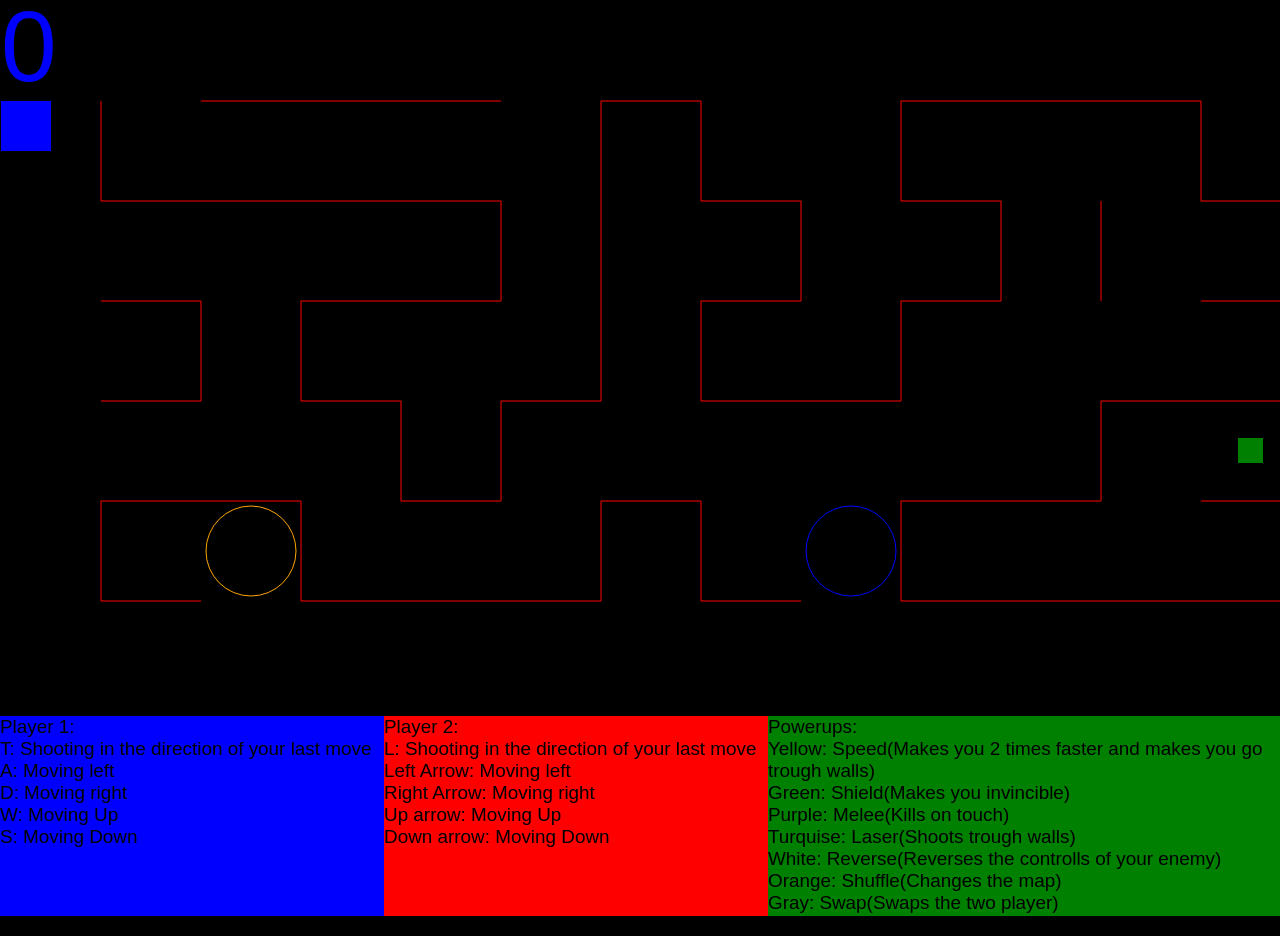
<file: Shooting Game/index.html>
<!DOCTYPE html>
<html lang="en">
<head>
    <meta charset="UTF-8">
    <meta name="viewport" content="width=device-width, initial-scale=1.0">
    <meta http-equiv="X-UA-Compatible" content="ie=edge">
    <title> 
        Simple Shooter Game
    </title>
    <link rel="stylesheet" href="style.css">
</head>
<div d = "div1">
    <div id = "div2">
        Player 1:
            <div>T: Shooting in the direction of your last move</div>
            <div>A: Moving left</div>
            <div>D: Moving right</div>
            <div>W: Moving Up</div>
            <div>S: Moving Down</div>
    </div>
    <div id = "div3">
    Player 2:
        <div>L: Shooting in the direction of your last move</div>
        <div>Left Arrow: Moving left</div>
        <div>Right Arrow: Moving right</div>
        <div>Up arrow: Moving Up</div>
        <div>Down arrow: Moving Down</div>
    </div>
    <div id = "div4">
        Powerups:
            <div>Yellow: Speed(Makes you 2 times faster and makes you go trough walls)</div>
            <div>Green: Shield(Makes you invincible)</div>
            <div>Purple: Melee(Kills on touch)</div>
            <div>Turquise: Laser(Shoots trough walls)</div>
            <div>White: Reverse(Reverses the controlls of your enemy)</div>
            <div>Orange: Shuffle(Changes the map)</div>
            <div>Gray: Swap(Swaps the two player)</div>
            <div>All effects last 5 seconds</div>
    </div>
</div>
<body onload="startGame()">
<script src="javascript.js"></script>
</body>
</html>
</file>
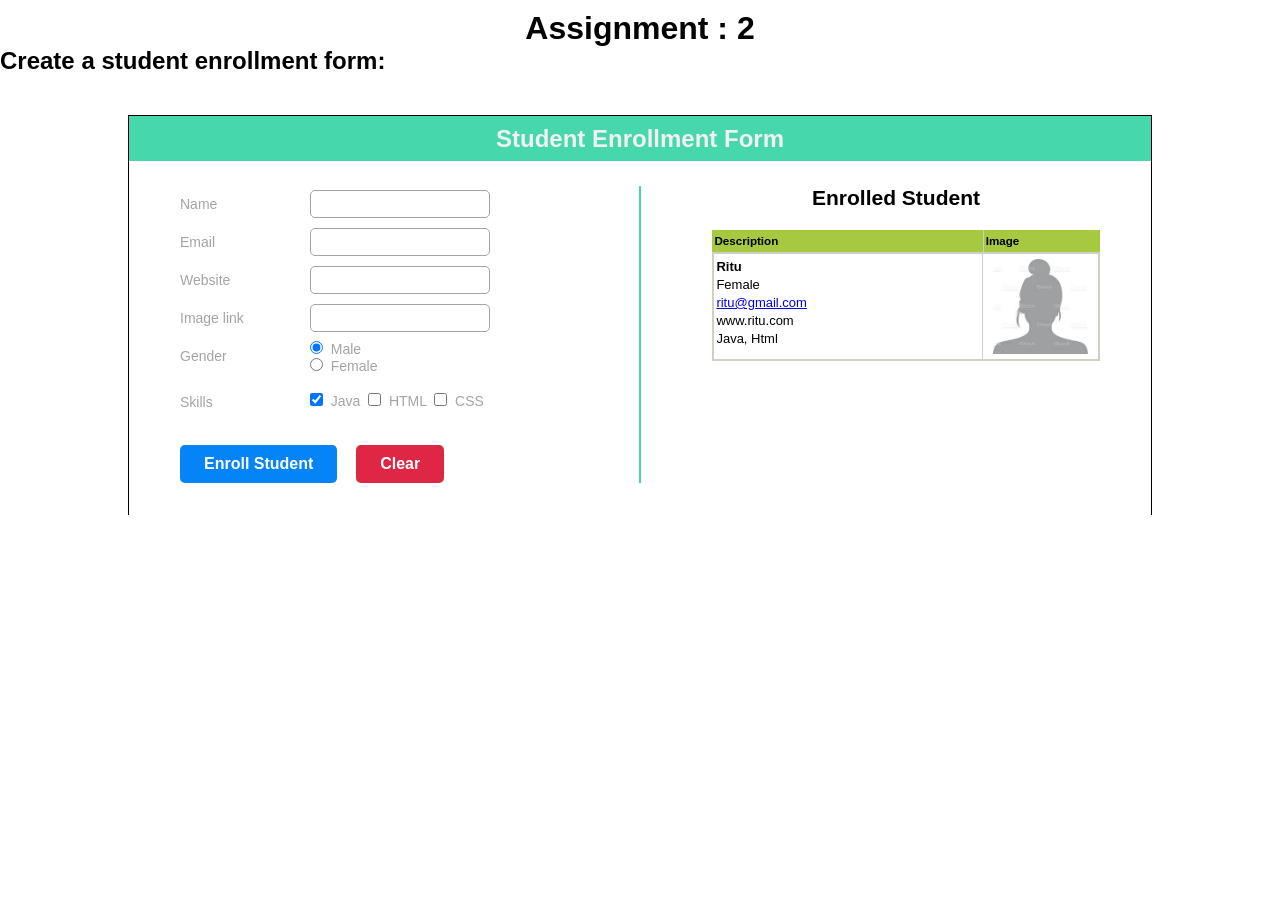
<file: Student Enrollment Form/index.html>
<!DOCTYPE html>
<html lang="en">
    <head>
        <title></title>
        <meta charset="UTF-8">
        <meta name="viewport" content="width=device-width, initial-scale=1">
        <link href="css/style.css" rel="stylesheet">
        <script src="scripts/form.js"></script>
    </head>
    <body>
        <div class="container">
            <h1 class="main-tittle">Assignment : 2</h1>
            <h2>Create a student enrollment form:</h2>

            <div class="row">
                <div class="form-box">
                    <div class="form-tittle"><h2>Student Enrollment Form</h2></div>
                    <div class="flex-row">
                        <div id="enroll-form" class=" flex-item enroll-form">
                            <form action="" method="post" id="enrollform">
                                <div class="form-field">
                                    <div class="field-flex">
                                        <div class="field-label">
                                            <label>Name</label>
                                        </div>
                                        <div class="field-input">
                                            <input type="text" class="validationerror" name="name" id="enrollname" required />
                                        </div>
                                    </div>
                                </div>

                                <div class="form-field">
                                    <div class="field-flex">
                                        <div class="field-label">
                                            <label>Email</label>
                                        </div>
                                        <div class="field-input">
                                            <input id="enrollemail" type="email" name="email" required />
                                        </div>
                                    </div>
                                </div>

                                <div class="form-field">
                                    <div class="field-flex">
                                        <div class="field-label">
                                            <label>Website</label>
                                        </div>
                                        <div class="field-input">
                                            <input id="enrollweblink" type="text" name="weblink" required />
                                        </div>
                                    </div>
                                </div>

                                <div class="form-field">
                                    <div class="field-flex">
                                        <div class="field-label">
                                            <label>Image link</label>
                                        </div>
                                        <div class="field-input">
                                            <input id="enrollimglink" type="text" name="image" required />
                                            <!-- <input id="fakeinput" type="text" /> -->
                                        </div>
                                    </div>
                                </div>

                                <div class="form-field">
                                    <div class="field-flex">
                                        <div class="field-label">
                                            <label>Gender</label>
                                        </div>
                                        <div class="field-input radio-field">
                                            <span id="radio-bread"><input id="malegender" type="radio" name="gender" value="Male" checked required />&nbsp; Male&nbsp;&nbsp;</span>
                                            <span><input id="femalegender" type="radio" name="gender" value="female" />&nbsp; Female</span>
                                        </div>
                                    </div>
                                </div>
                                
                                <div class="form-field checkbox-field">
                                    <div class="field-flex">
                                        <div class="field-label">
                                            <label>Skills</label>
                                        </div>
                                        <div class="field-input">
                                            <input type="checkbox" name="skills[]" id="enrollskilljava" value="java" checked/>&nbsp;&nbsp;Java&nbsp;
                                            <input type="checkbox" name="skills[]" value="html" />&nbsp;&nbsp;HTML&nbsp;
                                            <input type="checkbox" name="skills[]" value="CSS" />&nbsp;&nbsp;CSS&nbsp;
                                            <!--
                                                <span><input type="checkbox" name="skills[]" value="html"/>&nbsp;&nbsp;HTML&nbsp;</span>
                                                
                                                <br/> If  more then 4 field use br tag

                                                <span><input type="checkbox" name="skills[]" value="html"/>&nbsp;&nbsp;HTML&nbsp;</span>
                                            -->
                                        </div>
                                    </div>
                                </div>

                                <div class="form-field enroll-button-field">
                                    <div class="field-flex">
                                        <!-- <div class="field-label">
                                            
                                        </div> -->
                                        <div class="field-input">
                                            <input type="button" onclick="checkform()" class="enroll-submit" name="enroll-submit" value="Enroll Student" />
                                            <input type="button" name="clear" class="enroll-clear" onclick="clearvalue()" value="Clear" />    
                                        </div>
                                    </div>
                                </div>
     
                            </form>
                            
                           
                        </div>
                        <div id="enroll-list" class="flex-item enroll-list">
                            <div class="enroll-list-tittle"><h2>Enrolled Student</h2></div>

                            <div class="enroll-block-box" >
                                <div class="table-box" id="enroll-data">
                                    <div class="table-head">
                                        <div class="desp-tittle"><h5>Description</h5></div>
                                        <div class="img-tittle"><h5>Image</h5></div>
                                    </div>
                                    <div class="tabel-data">
                                        <div class="tabel-data-desc">
                                            <!-- Name -->       <span class="first-name">Ritu</span>
                                            <!-- Gender -->     <span>Female</span>
                                            <!-- Email -->      <span><a href="#">ritu@gmail.com</a></span>
                                            <!-- Website -->    <span>www.ritu.com</span>
                                            <!-- Skills -->     <span>Java, Html </span>
                                            
                                        </div>
                                        <div class="tabel-data-img">
                                            <img src="profile.jpeg.jpg">
                                        </div>
                                    </div>
                                    
                                </div>
                            </div>
                        </div>
                    </div>
                </div>
            </div>
        </div>
        
    </body>
</html>
</file>
<file: Shooting Game/style.css>
html, body {
  background-color: black;
  display: block;
  box-sizing: border-box;
  margin: 0px;
  padding: 0px;
  border: 0px;
  width: 100%;
}
canvas {
  border:1px solid #000000;
  background-color: #000000;
}
#div1 {
  display: block;
  text-align: center;
  width: 100%;
  font-size: 5mm;
}
#div2 {
  display: block;
  float: left;
  width: 30%;
  font-size: 5mm;
  height: 200px;
  background-color: blue;
  font-family: Arial, Helvetica, sans-serif;
}
#div3 {
  display: block;
  float: left;
  width: 30%;
  font-size: 5mm;
  height: 200px;
  background-color: red;
  font-family: Arial, Helvetica, sans-serif;
}
#div4 {
  display: block;
  float: left;
  width: 40%;
  font-size: 5mm;
  height: 200px;
  background-color: green;
  font-family: Arial, Helvetica, sans-serif;
}
</file>
<file: Student Enrollment Form/css/style.css>
* {
    box-sizing: border-box;
    font-family:Arial, Helvetica, sans-serif
}


h1,
h2,
h3,
h4,
h5,
h6,a {
    padding: 0px;
    margin: 0px;
}

body {
    margin: 0px;
    padding: 0px;
}

label{
    margin:0px;
    padding:0px;
}

.container {
  display: block;
  position: relative;
  width: 100%;
  height: auto;
}

.main-tittle{
  width: 100%;
  height: auto;
  margin-top: 10px;
  text-align: center;

}

.row{
  display:block;
  position:relative;
  margin-top: 40px;
}

.form-box{
  display: block;
  position: relative;
  width: 80%;
  height:auto;
  border: 1px solid #000000;
  margin: 0px auto;
  min-height: 400px;
  border-bottom: none;
}

.form-tittle{
  display: block;
  position: relative;
  background-color: #46D7AC;
  width: 100%;
  text-align: center;
  line-height: 45px;;
  color: #f1f1f1;
}

.flex-row{
  width: 100%;
  position: relative;
  display: flex;
  flex-wrap: wrap;
  margin-top:25px;
}

.flex-item{
  width:50%;
}

.enroll-form{
  border-right: 1px solid #46D7AC;
}
.enroll-list{
  border-left: 1px solid #46D7AC;
}

.form-field{
  display: block;
  position:relative;
  width: 80%;
  margin:0px auto;
  margin-bottom: 2px;
  
}

.field-flex{
  /* position: relative; */
  height:36px;
  display:flex;
  flex-wrap: wrap;
  align-items: center;
}

/* form name filed  */
.field-label{
  width:130px;
  height: auto; 
}

.field-label label{
  color:#A4A4A4;
  font-size: 14px;
}

/* form input field  */
.field-input{
  height: auto;
  font-size: 14px;
  color: #A4A4A4;
  
}

.field-input input[type="text"], input[type="email"]{
  width:180px;
  line-height: 24px;
  border:1px solid #A4A4A4;
  border-radius: 5px;
  background-color: none;
  font-size: 14px;
  padding-left: 10px;
  color: #A4A4A4;
}


/* For radio button */
.radio-field{
margin-top: 3px;

/* padding: 0px; */
}

.field-input input[type="radio"]{
width:13px;
margin: 0px;
}

#radio-bread{
display:block;
margin-bottom: 1px;
}

/* For checkbox filed   */
.checkbox-field {
margin-top: 10px;
}

/* .checkbox-field .field-input{
margin-top: 2px;
flex-grow: 1;
} */

.field-input input[type="checkbox"]{
width:13px;
margin:0px; 
margin-bottom: 5px;
}   

.enroll-button-field{
margin-top: 25px;
/* border: 1px solid greenyellow; */
/* height: 80px; */
}

.enroll-button-field input{
/* line-height: 40px; */
font-size: 16px;
font-weight: bold;
padding: 10px 24px;
border:none;
border-radius: 5px;
color: white;

}

.enroll-submit{
background-color: #0484F7;

}

.enroll-clear{
background-color: #DF2644;
margin-left: 15px;
}


@media only screen and (max-width: 982px) {
.flex-item{
  width:100%;
  /* min-height: 400px; */
}
.field-flex{
margin-bottom:20px;
}

.field-input{
width:100%;
margin-top: 3px;
}
.field-input input[type="text"], input[type="email"]{
width: 100%;
}
/* for radio button display : inline-block */
#radio-bread{
  display:inline-block;
  margin-bottom: 0px;
  }

  .enroll-form{
    margin-bottom: 90px;
  }

  .enroll-form{
    border-right: none;
  }
  .enroll-list{
    border-left: none;
  }

}

@media only screen and (max-width: 424px) {
  .enroll-submit{
    width: 100%;
    }
    
    .enroll-clear{
    margin-top: 15px;
    margin-left: 0px;
    width:100%
    }
    .enroll-form{
      margin-bottom: 90px;
    }
  
  }

/* ------------------ enroll list ------------------ */

    .enroll-list-tittle{
        width: 100%;
        height:auto;
        text-align: center;
        font-size: 14px;
        
        
    }
    .enroll-block-box{
        display: block;
        position: relative;
        width: 80%;
        margin: 0px auto;
        margin-top: 20px;
        
    }

    .table-box{
        display: block;
        position: relative;
        width: 95%;
        min-height: 80px;
        margin-left: auto;
        /* border: 2px solid #CED0C4; */
    }
    .table-head{
        width:100%;
        height:22px;
        line-height: 22px;
        display: flex;
        background-color:#A7C841;
    }

    .desp-tittle{
        width: 70%;
        border-right: 1px solid #CED0C4;
        font-size: 14px;
        padding-left: 2px;
    }
    .img-tittle{
        width: 29.6%;
        font-size: 14px;
        padding-left: 2px;
    }

    .tabel-data{
        width:100%;
        min-height:100px;
        display: flex;
        border: 2px solid #CED0C4;    
        animation-name: tabeldatashow;
        animation-duration: 3s

    }
    .tabel-data:nth-child(odd){
      background-color: #EBF1D5;  
    }

    .tabel-data-desc{
        width: 70%;
        border-right: 1px solid #CED0C4;
        padding-left: 2px;
        padding-bottom: 10px;
    }
    .tabel-data-img{
        width: 29.6%;
        font-size: 14px;
        padding-left: 2px;
        display: flex;
        justify-content: center;
        align-items: center;  

    }


    .tabel-data-desc span{
        display: block;
        position: relative;
        font-size: 13px;
        margin-bottom: 3px;
    }

    .tabel-data-desc a{
      margin:0px;
      padding: 0px;
    }

    .tabel-data-desc span:nth-child(1){
        font-weight: bold; 
        margin-top: 15px;
    }

    .tabel-data-desc .first-name{
        margin-top: 5px !important;
        
    }

    .tabel-data-img img{
        display: block;
        position: relative;
        width: 85%;
        height: 90%;
        max-width: 99px;
        max-height: 95px;
      
    }

    .tabel-data{
      transition: ease-in-out 1s;
    }




@media only screen and (max-width: 982px) {
                .table-box{
                    width: 100%;
            }
}

@keyframes tabeldatashow {
  from {opacity: 0;}
  to {opacity: 1;}
}
</file>
